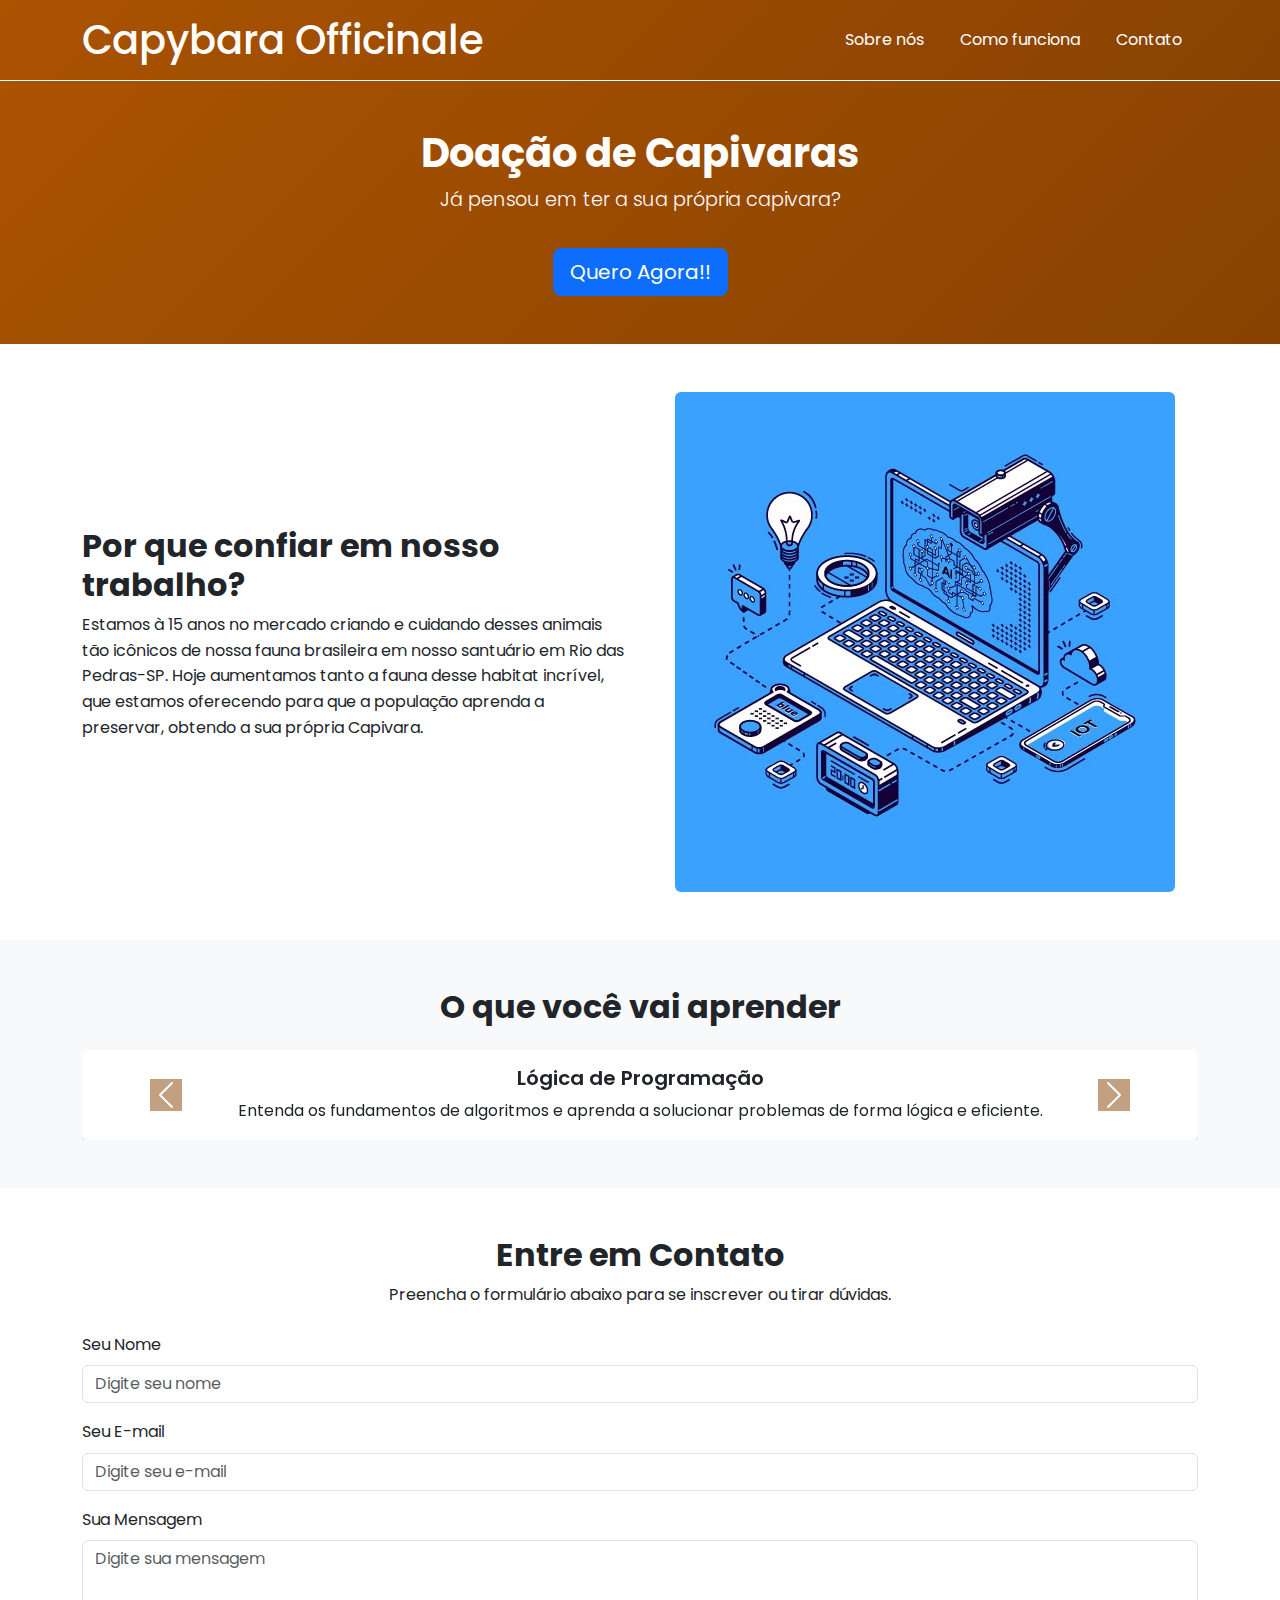
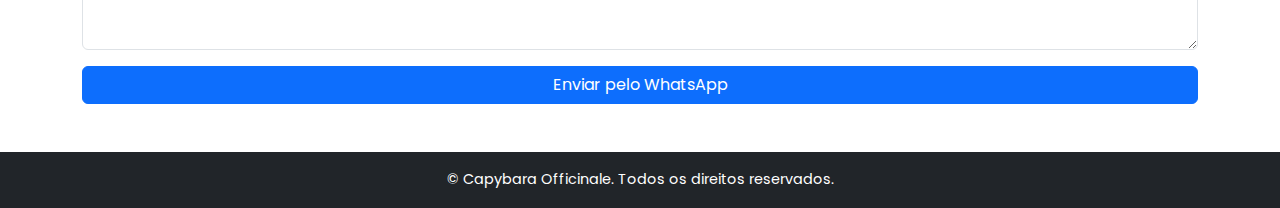
<file: Capivara/LadingPage-277-main/index.html>
<!DOCTYPE html>
<html lang="pt-BR">
<head>
    <meta charset="UTF-8">
    <meta name="viewport" content="width=device-width, initial-scale=1.0">
    <title>Capivaras Grátis</title>
    <link rel="icon" type="image/png" href="./portfolio.png" />
    <link href="https://cdn.jsdelivr.net/npm/bootstrap@5.3.0/dist/css/bootstrap.min.css" rel="stylesheet">
    <link rel="stylesheet" href="./style.css">
    <link rel="preconnect" href="https://fonts.googleapis.com">
    <link href="https://fonts.googleapis.com/css2?family=Poppins:wght@400;600;700&display=swap" rel="stylesheet">
</head>
<body>
    <!-- Header -->
    <header class="text-white py-3">
        <div class="container d-flex justify-content-between align-items-center">
            <h1 class="m-0">Capybara Officinale</h1>
            <nav>
                <a href="#about" class="text-white mx-3 text-decoration-none">Sobre nós</a>
                <a href="#modules" class="text-white mx-3 text-decoration-none">Como funciona</a>
                <a href="#contact" class="text-white mx-3 text-decoration-none">Contato</a>
            </nav>
        </div>
    </header>
    <!-- Hero Section -->
    <section class="hero bg-light text-center py-5">
        <div class="container">
            <h2 class="fw-bold">Doação de Capivaras</h2>
            <p class="lead">Já pensou em ter a sua própria capivara?</p>
            <a href="#contact" class="btn btn-primary btn-lg mt-3">Quero Agora!!</a>
        </div>
    </section>

    <!-- Sobre o Curso -->
    <section id="about" class="py-5">
        <div class="container">
            <div class="row align-items-center">
                <div class="col-md-6">
                    <h2 class="fw-bold">Por que confiar em nosso trabalho?</h2>
                    <p>Estamos à 15 anos no mercado criando e cuidando desses animais tão icônicos de nossa fauna brasileira em nosso santuário em Rio das Pedras-SP. Hoje aumentamos tanto a fauna desse habitat incrível, que estamos oferecendo para que a população aprenda a preservar, obtendo a sua própria Capivara.</p>
                </div>
                <div class="col-md-6 text-center">
                    <img src="./assets/img.jpg" alt="Desenvolvimento de Sistemas" class="img-fluid rounded">
                </div>
            </div>
        </div>
    </section>

    <!-- Módulos do Curso (Carrossel) -->
    <section id="modules" class="bg-light py-5">
        <div class="container">
            <h2 class="text-center fw-bold">O que você vai aprender</h2>
            <div id="courseCarousel" class="carousel slide mt-4" data-bs-ride="carousel">
                <div class="carousel-inner">
                    <div class="carousel-item active">
                        <div class="card">
                            <div class="card-body">
                                <h5 class="card-title">Lógica de Programação</h5>
                                <p class="card-text">Entenda os fundamentos de algoritmos e aprenda a solucionar problemas de forma lógica e eficiente.</p>
                            </div>
                        </div>
                    </div>
                    <div class="carousel-item">
                        <div class="card">
                            <div class="card-body">
                                <h5 class="card-title">Redes de Computadores</h5>
                                <p class="card-text">Aprenda sobre a comunicação entre computadores e redes, incluindo protocolos e segurança.</p>
                            </div>
                        </div>
                    </div>
                    <div class="carousel-item">
                        <div class="card">
                            <div class="card-body">
                                <h5 class="card-title">Banco de Dados</h5>
                                <p class="card-text">Aprenda a criar, conectar e gerenciar bancos de dados para armazenar informações de forma eficiente.</p>
                            </div>
                        </div>
                    </div>
                    <div class="carousel-item">
                        <div class="card">
                            <div class="card-body">
                                <h5 class="card-title">Programação de Aplicativos</h5>
                                <p class="card-text">Crie aplicativos móveis para Android e iOS com as mais modernas ferramentas de desenvolvimento.</p>
                            </div>
                        </div>
                    </div>
                    <div class="carousel-item">
                        <div class="card">
                            <div class="card-body">
                                <h5 class="card-title">Desenvolvimento de Sistemas</h5>
                                <p class="card-text">Desenvolva sistemas completos, do front-end ao back-end, com a tecnologia mais avançada.</p>
                            </div>
                        </div>
                    </div>
                    <div class="carousel-item">
                        <div class="card">
                            <div class="card-body">
                                <h5 class="card-title">Implantação de Sistemas</h5>
                                <p class="card-text">Saiba como implantar sistemas com eficiência, garantindo a continuidade e desempenho das operações.</p>
                            </div>
                        </div>
                    </div>
                    <div class="carousel-item">
                        <div class="card">
                            <div class="card-body">
                                <h5 class="card-title">Teste de Sistemas</h5>
                                <p class="card-text">Aprenda a testar e garantir a qualidade dos sistemas antes de sua implementação final.</p>
                            </div>
                        </div>
                    </div>
                </div>
                <button class="carousel-control-prev" type="button" data-bs-target="#courseCarousel" data-bs-slide="prev">
                    <span class="carousel-control-prev-icon" aria-hidden="true"></span>
                    <span class="visually-hidden">Previous</span>
                </button>
                <button class="carousel-control-next" type="button" data-bs-target="#courseCarousel" data-bs-slide="next">
                    <span class="carousel-control-next-icon" aria-hidden="true"></span>
                    <span class="visually-hidden">Next</span>
                </button>
            </div>
        </div>
    </section>

    <!-- Formulário de Contato -->
    <section id="contact" class="py-5">
        <div class="container">
            <h2 class="text-center fw-bold">Entre em Contato</h2>
            <p class="text-center">Preencha o formulário abaixo para se inscrever ou tirar dúvidas.</p>

            <form id="whatsappForm" class="mt-4">
                <div class="mb-3">
                    <label for="name" class="form-label">Seu Nome</label>
                    <input type="text" class="form-control" id="name" placeholder="Digite seu nome" required>
                </div>

                <div class="mb-3">
                    <label for="email" class="form-label">Seu E-mail</label>
                    <input type="email" class="form-control" id="email" placeholder="Digite seu e-mail" required>
                </div>

                <div class="mb-3">
                    <label for="message" class="form-label">Sua Mensagem</label>
                    <textarea class="form-control" id="message" rows="4" placeholder="Digite sua mensagem"></textarea>
                </div>

                <button type="submit" class="btn btn-primary w-100">Enviar pelo WhatsApp</button>
            </form>
        </div>
    </section>

    <!-- Footer -->
    <footer class="bg-dark text-white text-center py-3">
        <p class="m-0">&copy; Capybara Officinale. Todos os direitos reservados.</p>
    </footer>

    <script src="https://cdn.jsdelivr.net/npm/bootstrap@5.3.0/dist/js/bootstrap.bundle.min.js"></script>

    <script>
        // cria um evento a partir do clique no botão, que tem o type submit
        document.getElementById('whatsappForm').addEventListener('submit', function(e){
            e.preventDefault();

            
            const telefone = '5541988704065';

            const nome = document.getElementById('name').value;
            const email = document.getElementById('email').value;
            const mensagem = document.getElementById('message').value;

            const text = `Olá \nMeu nome é ${nome}, meu email é: ${email}.\nMenssagem: ${mensagem}`;

            const encodedText = encodeURIComponent(text);

            const whatsappURL = `https://wa.me/${telefone}?text=${encodedText}`;

            window.open(whatsappURL, "_blank");
        })
    </script>
</body>
</html>
</file>
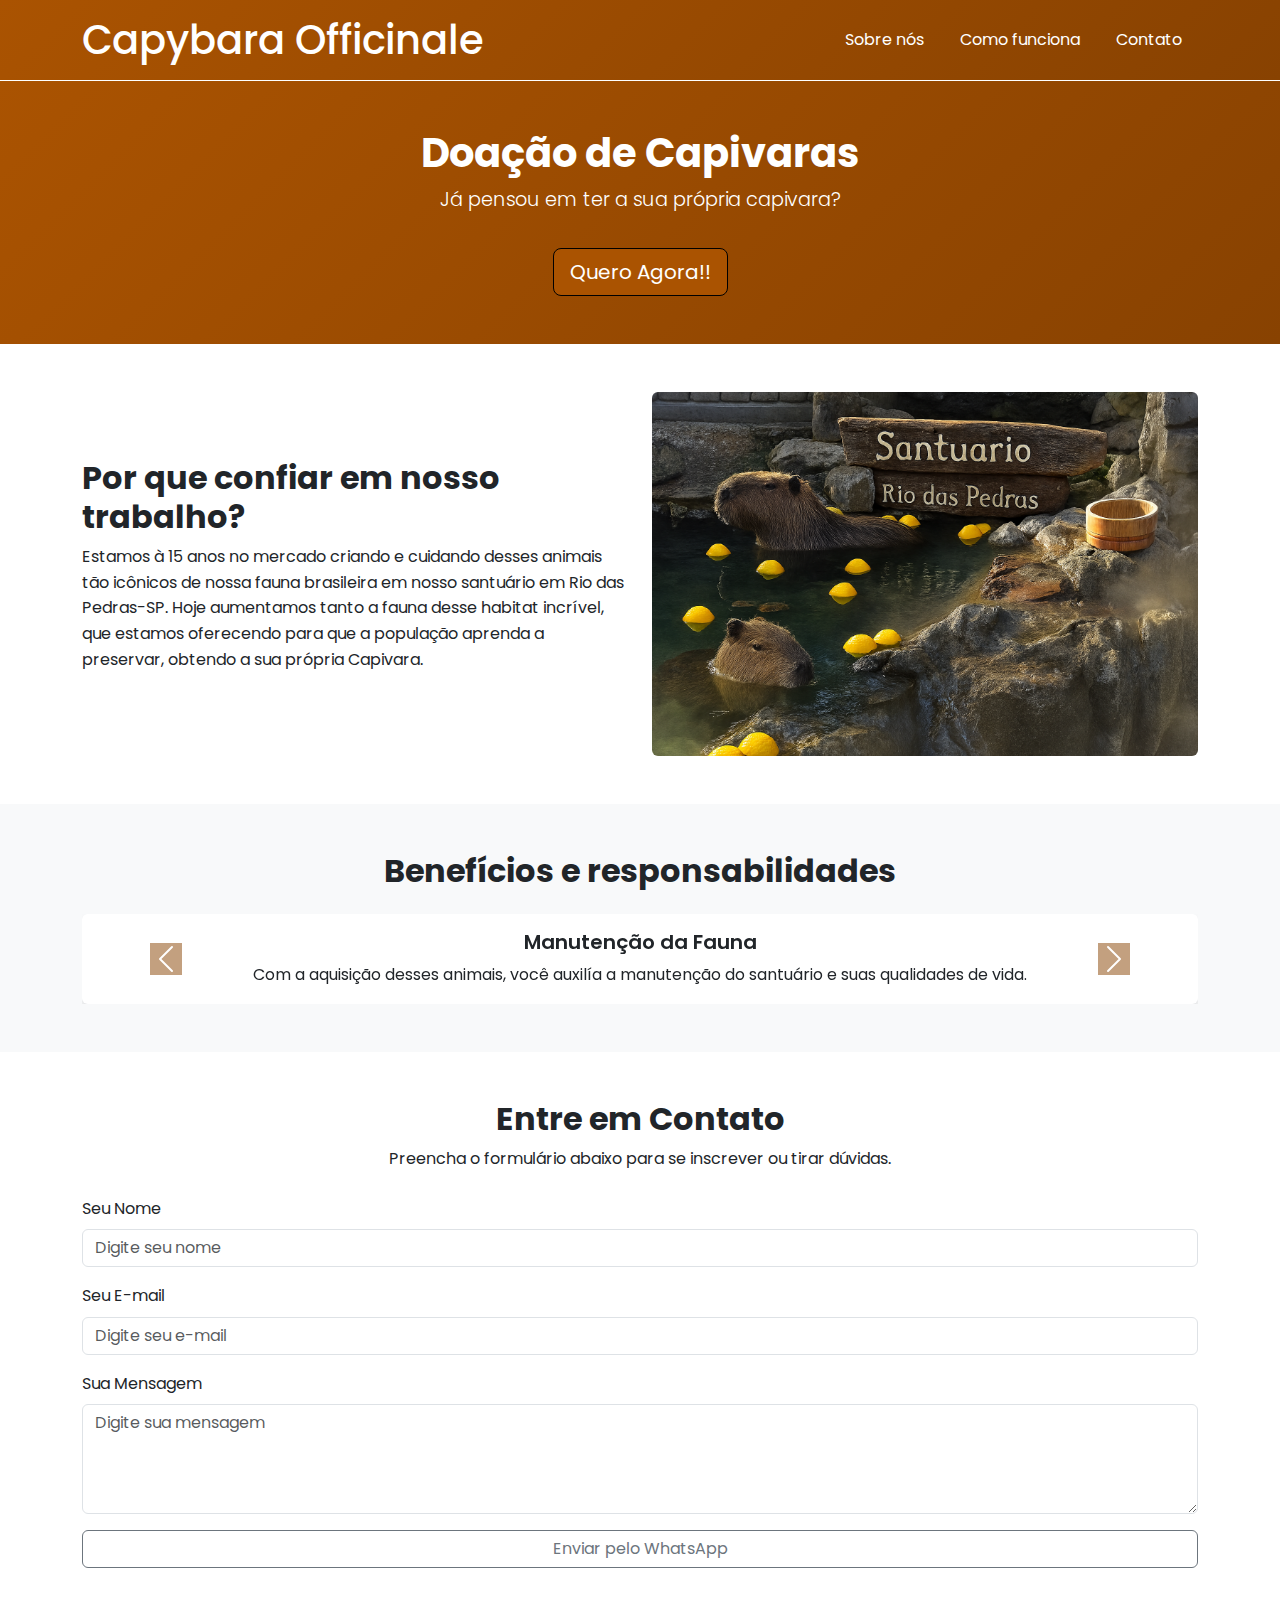
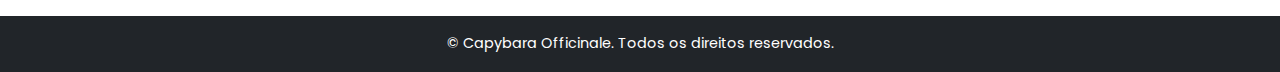
<file: Capivara-main/Capivara/LadingPage-277-main/index.html>
<!DOCTYPE html>
<html lang="pt-BR">
<head>
    <meta charset="UTF-8">
    <meta name="viewport" content="width=device-width, initial-scale=1.0">
    <title>Capivaras Grátis</title>
    <link rel="icon" type="image/png" href="./portfolio.png" />
    <link href="https://cdn.jsdelivr.net/npm/bootstrap@5.3.0/dist/css/bootstrap.min.css" rel="stylesheet">
    <link rel="stylesheet" href="./style.css">
    <link rel="preconnect" href="https://fonts.googleapis.com">
    <link href="https://fonts.googleapis.com/css2?family=Poppins:wght@400;600;700&display=swap" rel="stylesheet">
</head>
<body>
    <!-- Header -->
    <header class="text-white py-3">
        <div class="container d-flex justify-content-between align-items-center">
            <h1 class="m-0">Capybara Officinale</h1>
            <nav>
                <a href="#about" class="text-white mx-3 text-decoration-none">Sobre nós</a>
                <a href="#modules" class="text-white mx-3 text-decoration-none">Como funciona</a>
                <a href="#contact" class="text-white mx-3 text-decoration-none">Contato</a>
            </nav>
        </div>
    </header>
    <!-- Hero Section -->
    <section class="hero bg-light text-center py-5">
        <div class="container2">
            <h2 class="fw-bold">Doação de Capivaras</h2>
            <p class="lead">Já pensou em ter a sua própria capivara?</p>
            <a href="#contact" class="btn btn-secondary btn-lg mt-3">Quero Agora!!</a>
            <!-- <a href="#contact" class="btn btn-primary btn-lg mt-3">Quero Agora!!</a> -->

        </div>
    </section>

    <!-- Sobre o Curso -->
    <section id="about" class="py-5">
        <div class="container">
            <div class="row align-items-center">
                <div class="col-md-6">
                    <h2 class="fw-bold">Por que confiar em nosso trabalho?</h2>
                    <p>Estamos à 15 anos no mercado criando e cuidando desses animais tão icônicos de nossa fauna brasileira em nosso santuário em Rio das Pedras-SP. Hoje aumentamos tanto a fauna desse habitat incrível, que estamos oferecendo para que a população aprenda a preservar, obtendo a sua própria Capivara.</p>
                </div>
                <div class="col-md-6 text-center">
                    <img src="./assets/img.png" alt="Nosso Santuário" class="img-fluid rounded">
                </div>
            </div>
        </div>
    </section>

    <!-- Módulos do Curso (Carrossel) -->
    <section id="modules" class="bg-light py-5">
        <div class="container">
            <h2 class="text-center fw-bold">Benefícios e responsabilidades</h2>
            <div id="courseCarousel" class="carousel slide mt-4" data-bs-ride="carousel">
                <div class="carousel-inner">
                    <div class="carousel-item active">
                        <div class="card">
                            <div class="card-body">
                                <h5 class="card-title">Manutenção da Fauna</h5>
                                <p class="card-text">Com a aquisição desses animais, você auxilía a manutenção do santuário e suas qualidades de vida.</p>
                            </div>
                        </div>
                    </div>
                    <div class="carousel-item">
                        <div class="card">
                            <div class="card-body">
                                <h5 class="card-title">Cuidados</h5>
                                <p class="card-text">O cuidado e qualidade de vida devem ser garantidos, tendo leis rígidas quanto ao maus tratos e </p>ambiente em que irão viver.</p>
                            </div>
                        </div>
                    </div>
                    <div class="carousel-item">
                        <div class="card">
                            <div class="card-body">
                                <h5 class="card-title">Diferencial</h5>
                                <p class="card-text">Esses animanais dão um toque especial em qualquer ambiente, tornado o seu lar em um ponto turístico.</p></p>
                            </div>
                        </div>
                    </div>
                    <div class="carousel-item">
                        <div class="card">
                            <div class="card-body">
                                <h5 class="card-title">Habitat</h5>
                                <p class="card-text">É necessário um ambiente arborizado com uma área apropriada de água e alimentaçãop em fartura.</p></p>
                            </div>
                        </div>
                    </div>
                    
                </div>
                <button class="carousel-control-prev" type="button" data-bs-target="#courseCarousel" data-bs-slide="prev">
                    <span class="carousel-control-prev-icon" aria-hidden="true"></span>
                    <span class="visually-hidden">Previous</span>
                </button>
                <button class="carousel-control-next" type="button" data-bs-target="#courseCarousel" data-bs-slide="next">
                    <span class="carousel-control-next-icon" aria-hidden="true"></span>
                    <span class="visually-hidden">Next</span>
                </button>
            </div>
        </div>
    </section>

    <!-- Formulário de Contato -->
    <section id="contact" class="py-5">
        <div class="container">
            <h2 class="text-center fw-bold">Entre em Contato</h2>
            <p class="text-center">Preencha o formulário abaixo para se inscrever ou tirar dúvidas.</p>

            <form id="whatsappForm" class="mt-4">
                <div class="mb-3">
                    <label for="name" class="form-label">Seu Nome</label>
                    <input type="text" class="form-control" id="name" placeholder="Digite seu nome" required>
                </div>

                <div class="mb-3">
                    <label for="email" class="form-label">Seu E-mail</label>
                    <input type="email" class="form-control" id="email" placeholder="Digite seu e-mail" required>
                </div>

                <div class="mb-3">
                    <label for="message" class="form-label">Sua Mensagem</label>
                    <textarea class="form-control" id="message" rows="4" placeholder="Digite sua mensagem"></textarea>
                </div>

                <button type="submit" class="btn btn-outline-secondary w-100">Enviar pelo WhatsApp</button>
            </form>
        </div>
    </section>

    <!-- Footer -->
    <footer class="bg-dark text-white text-center py-3">
        <p class="m-0">&copy; Capybara Officinale. Todos os direitos reservados.</p>
    </footer>

    <script src="https://cdn.jsdelivr.net/npm/bootstrap@5.3.0/dist/js/bootstrap.bundle.min.js"></script>

    <script>
        // cria um evento a partir do clique no botão, que tem o type submit
        document.getElementById('whatsappForm').addEventListener('submit', function(e){
            e.preventDefault();

            
            const telefone = '5542988704065';

            const nome = document.getElementById('name').value;
            const email = document.getElementById('email').value;
            const mensagem = document.getElementById('message').value;

            const text = `Olá \nMeu nome é ${nome}, meu email é: ${email}.\nMenssagem: ${mensagem}`;

            const encodedText = encodeURIComponent(text);

            const whatsappURL = `https://wa.me/${telefone}?text=${encodedText}`;

            window.open(whatsappURL, "_blank");
        })
    </script>
</body>
</html>
</file>
<file: Capivara/LadingPage-277-main/style.css>
body {
    font-family: 'Poppins', sans-serif;
    line-height: 1.6;
}

header{
    background: linear-gradient(135deg, #aa5301, #884201);
    border-bottom: #fff solid 1.5px;
}

.hero h1{
    font: Comic Sans;
}
.hero {
    background: linear-gradient(135deg, #aa5301, #884201);
    color: #fff;
}

.hero h2 {
    font-size: 2.5rem;
}

.hero p {
    font-size: 1.2rem;
}

.container2 a {
    background-color: #aa5301;
    border-color: black;

}

.container2 a:hover{
    background-color: #884201;
}

footer {
    font-size: 0.9rem;
}

/* Cards no carrossel */
.card {
    border: none;
    box-shadow: 0 4px 6px rgba(0, 0, 0, 0.1);
}

.card-title {
    font-size: 1.25rem;
    font-weight: 600;
}

.card-text {
    font-size: 1rem;
}

/* Módulo carrossel */
.carousel-inner .carousel-item {
    text-align: center;
}

.carousel-control-prev, .carousel-control-next {
    color: #884201;
}

.carousel-control-prev-icon, .carousel-control-next-icon {
    background-color: #884201;
}

/* Responsividade */
@media (max-width: 768px) {
    .hero h2 {
        font-size: 2rem;
    }

    .hero p {
        font-size: 1rem;
    }

    .card-title {
        font-size: 1.125rem;
    }

    .card-text {
        font-size: 0.875rem;
    }
}
</file>
<file: Capivara-main/Capivara/LadingPage-277-main/style.css>
body {
    font-family: 'Poppins', sans-serif;
    line-height: 1.6;
}

header{
    background: linear-gradient(135deg, #aa5301, #884201);
    border-bottom: #fff solid 1.5px;
}

.hero h1{
    font: Comic Sans;
}
.hero {
    background: linear-gradient(135deg, #aa5301, #884201);
    color: #fff;
}

.hero h2 {
    font-size: 2.5rem;
}

.hero p {
    font-size: 1.2rem;
}

.container2 a {
    background-color: #aa5301;
    border-color: black;

}

.container2 a:hover{
    background-color: #884201;
}

footer {
    font-size: 0.9rem;
}

/* Cards no carrossel */
.card {
    border: none;
    box-shadow: 0 4px 6px rgba(0, 0, 0, 0.1);
}

.card-title {
    font-size: 1.25rem;
    font-weight: 600;
}

.card-text {
    font-size: 1rem;
}

/* Módulo carrossel */
.carousel-inner .carousel-item {
    text-align: center;
}

.carousel-control-prev, .carousel-control-next {
    color: #884201;
}

.carousel-control-prev-icon, .carousel-control-next-icon {
    background-color: #884201;
}


/* Responsividade */
@media (max-width: 768px) {
    .hero h2 {
        font-size: 2rem;
    }

    .hero p {
        font-size: 1rem;
    }

    .card-title {
        font-size: 1.125rem;
    }

    .card-text {
        font-size: 0.875rem;
    }
}
</file>
